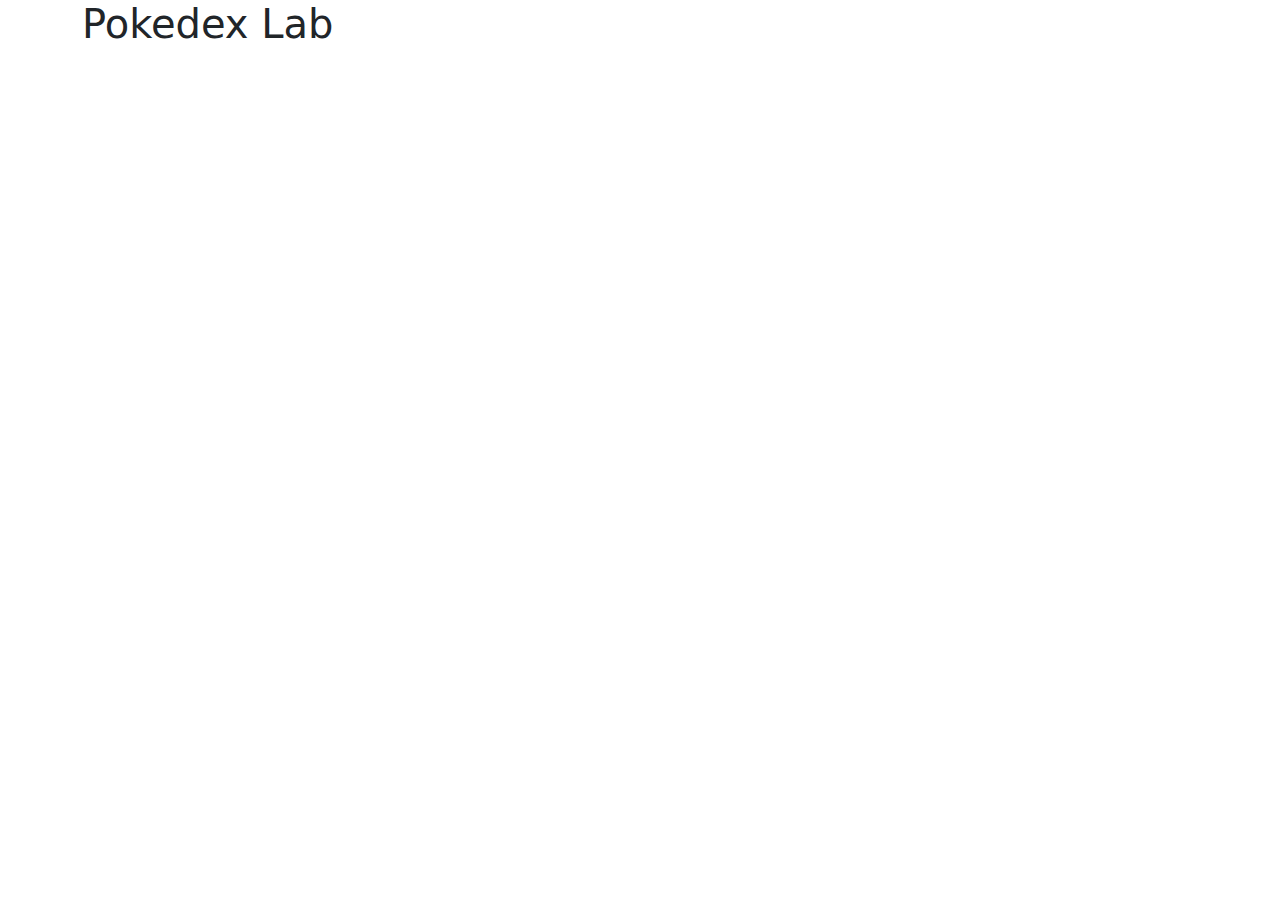
<file: index.html>
<html>
  <head>
    <meta charset="utf-8" />
    <meta name="viewport" content="width=device-width, initial-scale=1" />
    <title>Bootstrap demo</title>
    <link
      href="https://cdn.jsdelivr.net/npm/bootstrap@5.3.3/dist/css/bootstrap.min.css"
      rel="stylesheet"
      integrity="sha384-QWTKZyjpPEjISv5WaRU9OFeRpok6YctnYmDr5pNlyT2bRjXh0JMhjY6hW+ALEwIH"
      crossorigin="anonymous"
    />
    <style>
      .card {
        margin-bottom: 1rem;
      }
    </style>
  </head>
  <body>
    <div class="container">
      <h1>Pokedex Lab</h1>
      <div id="name" class="row"></div>
    </div>
    <script>
      fetch("https://pokeapi.co/api/v2/pokemon")
        .then((res) => res.json())
        .then((data) => {
          const datas = data["results"];
          const ele = document.getElementById("name");
          datas.forEach((element) => {
            //https://raw.githubusercontent.com/PokeAPI/sprites/master/sprites/pokemon/1.png
            const name = element["name"];
            ele.innerHTML +=
              "<div class='col-3'>" +
              "<a href='/details/index.html?name=" +
              name +
              "'>" +
              "<div class='card'>" +
              "<img class='card-img-top' src=''>" +
              "<div class='card-body'>" +
              name +
              "</div></div></a></div>";
          });
        })
        .catch((err) => console.error(err));
    </script>
    <script
      src="https://cdn.jsdelivr.net/npm/bootstrap@5.3.3/dist/js/bootstrap.bundle.min.js"
      integrity="sha384-YvpcrYf0tY3lHB60NNkmXc5s9fDVZLESaAA55NDzOxhy9GkcIdslK1eN7N6jIeHz"
      crossorigin="anonymous"
    ></script>
  </body>
</html>
</file>
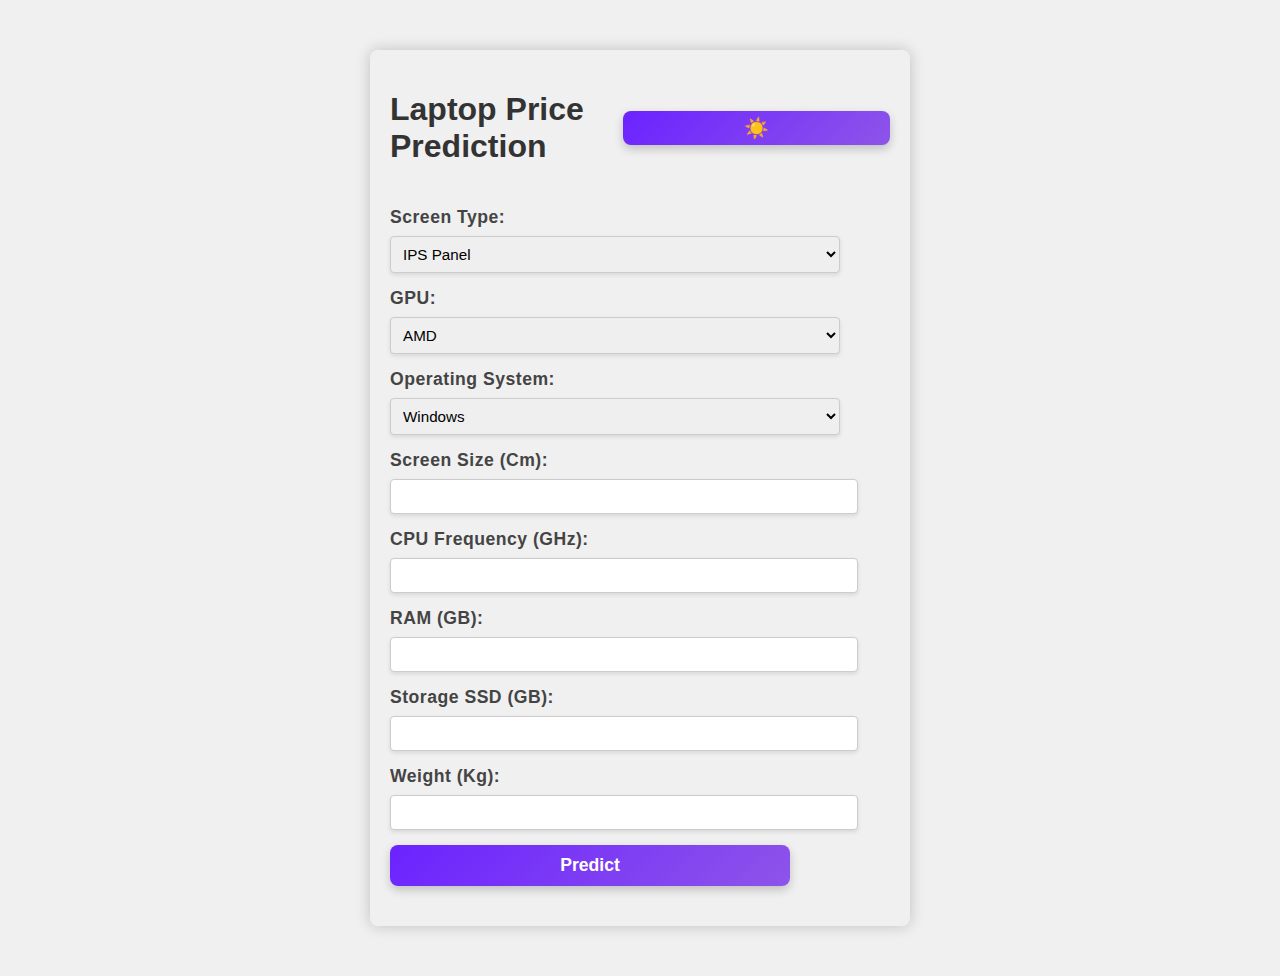
<file: pages test/index.html>
<!DOCTYPE html>
<html lang="en">
<head>
  <meta charset="UTF-8">
  <meta name="viewport" content="width=device-width, initial-scale=1.0">
  <title>Laptop Price Prediction</title>
  <link rel="stylesheet" href="styles.css">
</head>
<body class="light">
  <div class="container">
    <header>
      <h1>Laptop Price Prediction</h1>
      <button id="theme-toggle" class="theme-toggle">☀️</button>
    </header>

    <form id="predictionForm">
      <div class="form-group">
        <label for="screen">Screen Type:</label>
        <select id="screen" name="screen">
          <option value="IPS Panel">IPS Panel</option>
          <option value="Full HD">Full HD</option>
        </select>
      </div>
      <div class="form-group">
        <label for="gpu">GPU:</label>
        <select id="gpu" name="gpu">
          <option value="1">AMD</option>
          <option value="2">Intel</option>
          <option value="3">NVidia</option>
        </select>
      </div>
      <div class="form-group">
        <label for="os">Operating System:</label>
        <select id="os" name="os">
          <option value="Windows">Windows</option>
          <option value="Linux">Linux</option>
        </select>
      </div>
      <div class="form-group">
        <label for="screenSize">Screen Size (cm):</label>
        <input type="number" id="screenSize" name="screenSize" step="0.1" required>
      </div>
      <div class="form-group">
        <label for="cpuFrequency">CPU Frequency (GHz):</label>
        <input type="number" id="cpuFrequency" name="cpuFrequency" step="0.1" required>
      </div>
      <div class="form-group">
        <label for="ram">RAM (GB):</label>
        <input type="number" id="ram" name="ram" required>
      </div>
      <div class="form-group">
        <label for="storage">Storage SSD (GB):</label>
        <input type="number" id="storage" name="storage" required>
      </div>
      <div class="form-group">
        <label for="weight">Weight (kg):</label>
        <input type="number" id="weight" name="weight" step="0.01" required>
      </div>
      <button type="button" id="predictBtn">Predict</button>
    </form>

    <h2 id="predictionResult"></h2>
  </div>

  <script src="script.js"></script>
</body>
</html>
</file>
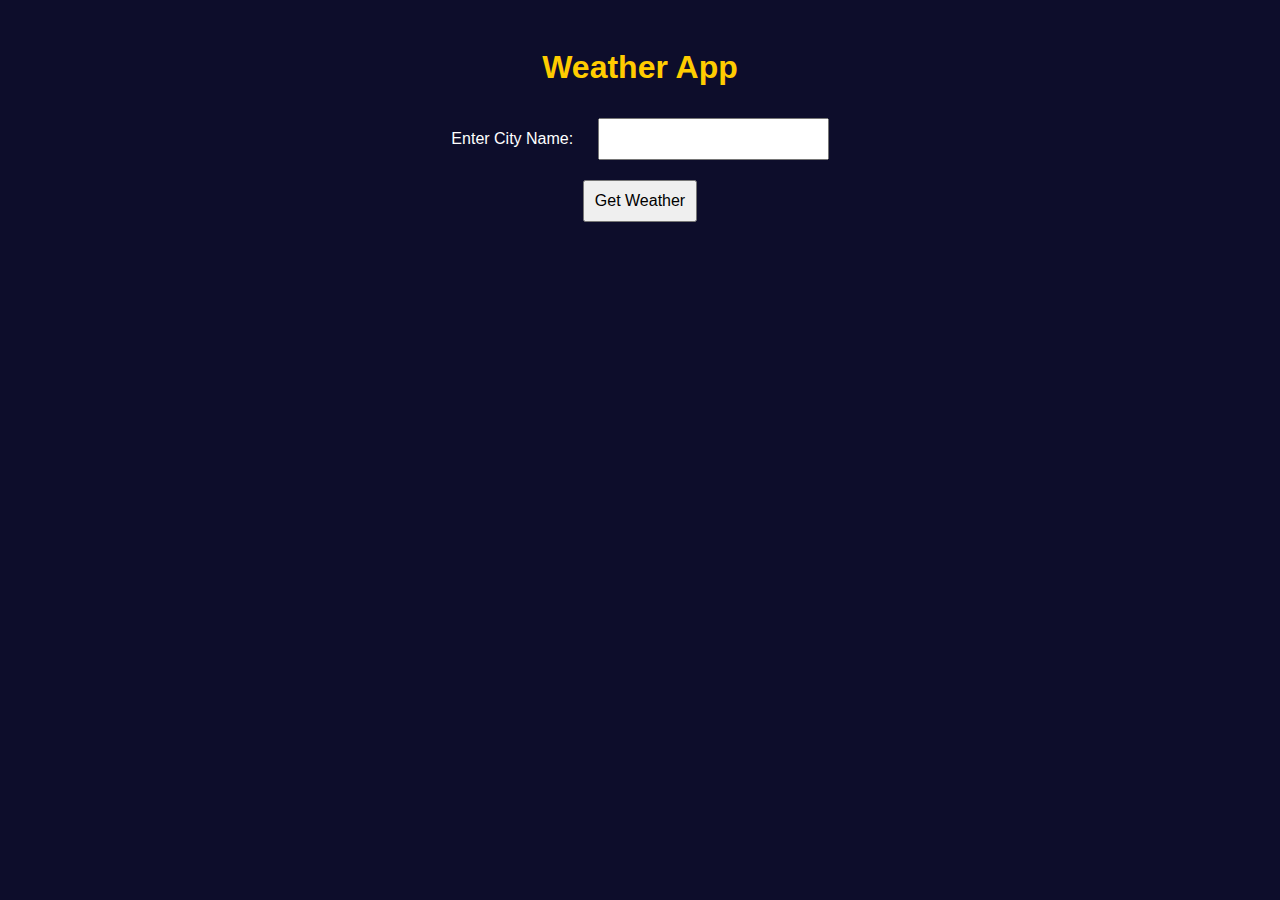
<file: weather/index.html>
<!DOCTYPE html>
<html lang="en">
<head>
    <meta charset="UTF-8">
    <meta name="viewport" content="width=device-width, initial-scale=1.0">
    <title>Weather App</title>
    <style>
        body {
            background-color: #0d0d2b; /* Dark space-like background */
            color: #ffffff; /* White text for contrast */
            font-family: Arial, sans-serif; /* Easy-to-read font */
            text-align: center; /* Center align text */
            padding: 20px;
        }
        h1 {
            color: #ffcc00; /* Bright yellow for the title */
        }
        label, input, button {
            margin: 10px;
        }
        input, button {
            padding: 10px;
            font-size: 1em;
        }
        #weatherForm {
            margin: 20px auto;
            max-width: 400px;
        }
        #weatherResult {
            margin-top: 20px;
            font-size: 1.2em;
        }
    </style>
</head>
<body>
    <h1>Weather App</h1>
    <form id="weatherForm">
        <label for="city">Enter City Name:</label>
        <input type="text" id="city" name="city" required>
        <button type="submit">Get Weather</button>
    </form>
    <div id="weatherResult">
        <!-- Weather information will be displayed here -->
    </div>

    <script src="app.js"></script>
</body>
</html>
</file>
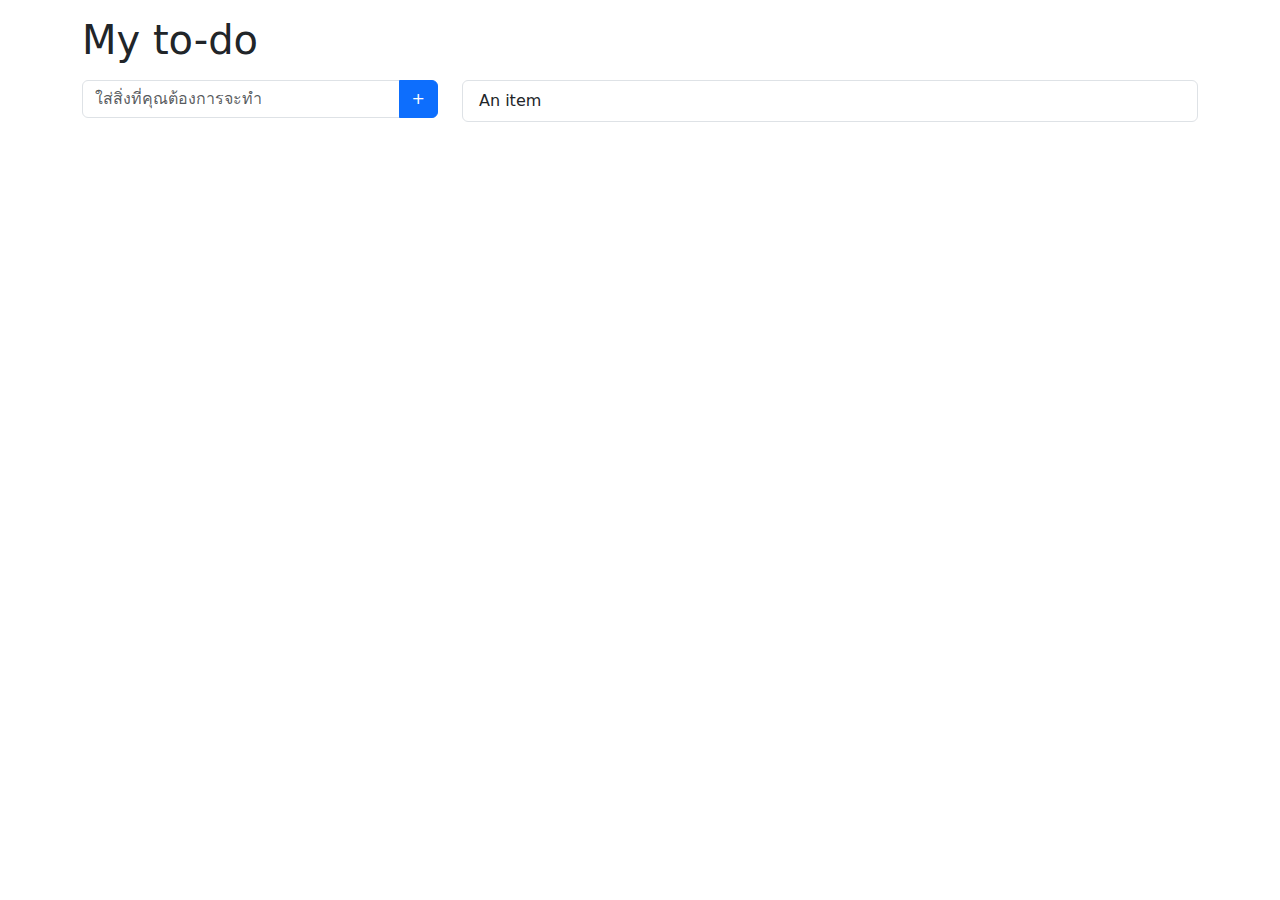
<file: todoapp.html>
<!DOCTYPE html>
<html lang="en">
  <head>
    <meta charset="utf-8" />
    <meta name="viewport" content="width=device-width, initial-scale=1" />
    <title>Bootstrap demo</title>
    <link
      href="https://cdn.jsdelivr.net/npm/bootstrap@5.3.3/dist/css/bootstrap.min.css"
      rel="stylesheet"
      integrity="sha384-QWTKZyjpPEjISv5WaRU9OFeRpok6YctnYmDr5pNlyT2bRjXh0JMhjY6hW+ALEwIH"
      crossorigin="anonymous"
    />
  </head>
  <body>
    <script>
      function addtodo() {
        const inputValue = document.getElementById("input").value;
        //create new element <li>
        let newElement = document.createElement("li"); //<li></li>
        newElement.classList.add("list-group-item"); //<li class="list-group-item"></li>
        let newTxtElement = document.createTextNode(inputValue); //create Text
        newElement.appendChild(newTxtElement); //<li>Text</li>

        let listElement = document.getElementById("listtodo");
        listElement.appendChild(newElement);
      }
    </script>

    <script>
      function addtodo() {
        const inputValue = document.getElementById("input").value;
        if (inputValue.trim() === "") return; // Prevent adding empty items

        // Create new element <li>
        let newElement = document.createElement("li"); //<li></li>
        newElement.classList.add("list-group-item", "d-flex", "justify-content-between", "align-items-center"); //<li class="list-group-item d-flex justify-content-between align-items-center"></li>

        let newTxtElement = document.createTextNode(inputValue); // Create text
        newElement.appendChild(newTxtElement); //<li>Text</li>

        // Create delete button
        let deleteButton = document.createElement("button");
        deleteButton.classList.add("btn", "btn-danger", "btn-sm");
        deleteButton.textContent = "ลบ";
        deleteButton.onclick = function () {
          newElement.remove();
        };

        newElement.appendChild(deleteButton);

        let listElement = document.getElementById("listtodo");
        listElement.appendChild(newElement);

        // Clear input field
        document.getElementById("input").value = "";
      }
    </script> 
    <div class="container">
      <h1 class="my-3">My to-do</h1>
      <div class="row">
        <div class="col col-md-4 col-sm-12">
          <div class="input-group mb-3">
            <input
              id="input"
              type="text"
              class="form-control"
              placeholder="ใส่สิ่งที่คุณต้องการจะทำ"
              aria-label="todo name"
              aria-describedby="button-add"
            />
            <button
              class="btn btn-primary"
              type="button"
              id="button-add"
              onclick="addtodo()"
            >
              +
            </button>
          </div>
        </div>
        <div class="col col-md-8 col-sm-12">
          <ul class="list-group" id="listtodo">
            <li class="list-group-item">An item</li>
          </ul>
        </div>
      </div>
    </div>
    <script
      src="https://cdn.jsdelivr.net/npm/bootstrap@5.3.3/dist/js/bootstrap.bundle.min.js"
      integrity="sha384-YvpcrYf0tY3lHB60NNkmXc5s9fDVZLESaAA55NDzOxhy9GkcIdslK1eN7N6jIeHz"
      crossorigin="anonymous"
    ></script>
  </body>
</html>
</file>
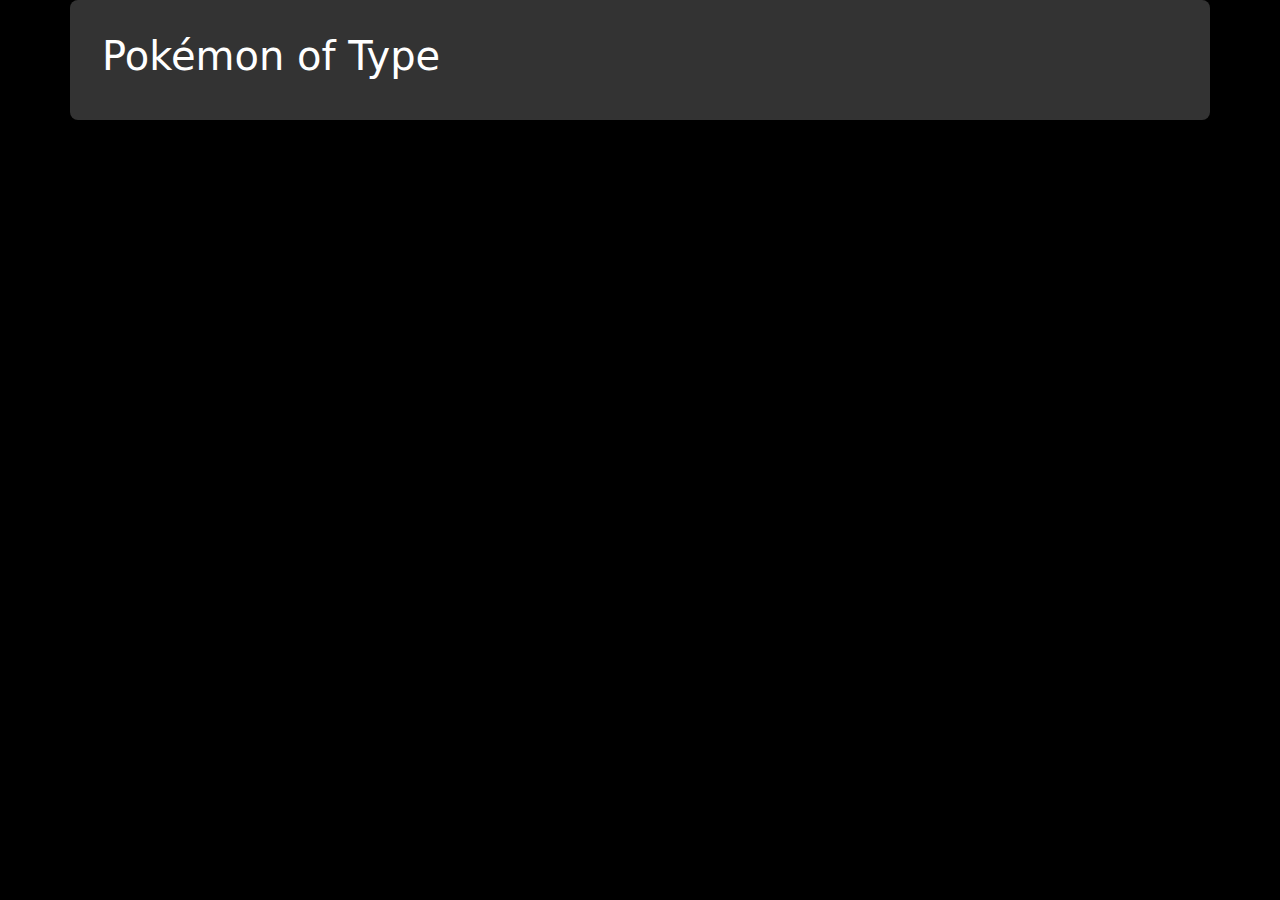
<file: pokedex/type.html>
<!DOCTYPE html>
<html lang="en">
<head>
  <meta charset="UTF-8">
  <meta name="viewport" content="width=device-width, initial-scale=1.0">
  <title>Pokémon Type</title>
  <link href="https://cdn.jsdelivr.net/npm/bootstrap@5.3.3/dist/css/bootstrap.min.css" rel="stylesheet" integrity="sha384-QWTKZyjpPEjISv5WaRU9OFeRpok6YctnYmDr5pNlyT2bRjXh0JMhjY6hW+ALEwIH" crossorigin="anonymous">
  <style>
    body {
      background-color: #000;
      color: #fff;
    }

    .container {
      background-color: #333;
      padding: 2rem;
      border-radius: 8px;
    }

    .card {
      margin-bottom: 1rem;
      background-color: #222;
      color: #fff;
      border: 1px solid #ff0000;
    }

    .card-img-top {
      border-bottom: 1px solid #ff0000;
    }

    .card-body {
      background-color: #111;
    }

    .btn-primary {
      background-color: #ff0000;
      border-color: #ff0000;
    }

    .btn-primary:hover {
      background-color: #cc0000;
      border-color: #cc0000;
    }

    .modal-content {
      background-color: #111;
      color: #fff;
    }

    .modal-header {
      border-bottom: 1px solid #ff0000;
    }

    .modal-body {
      background-color: #222;
    }

    .btn-close {
      filter: invert(1);
    }

    a {
      color: #ff0000;
      text-decoration: none;
    }

    a:hover {
      color: #cc0000;
    }
  </style>
</head>
<body>
  <div class="container">
    <h1>Pokémon of Type <span id="typeName"></span></h1>
    <div id="typeList" class="row"></div>
  </div>

  <script>
    const urlParams = new URLSearchParams(window.location.search);
    const type = urlParams.get('type');

    document.getElementById('typeName').innerText = type.charAt(0).toUpperCase() + type.slice(1);

    fetch(`https://pokeapi.co/api/v2/type/${type}`)
      .then((res) => res.json())
      .then((data) => {
        const ele = document.getElementById("typeList");
        data.pokemon.forEach(pokemonEntry => {
          const pokemon = pokemonEntry.pokemon;
          const id = pokemon.name;
          fetch(pokemon.url)
            .then((res) => res.json())
            .then((pokemonData) => {
              const imgURL = pokemonData.sprites.front_default;
              ele.innerHTML +=
                `<div class='col-6 col-sm-4 col-md-3 col-lg-2'>
                  <a href='#' onclick="showDetails('${id}')" data-bs-toggle="modal" data-bs-target="#pokemonModal">
                    <div class='card'>
                      <img class='card-img-top' src='${imgURL}' alt='${id}'>
                      <div class='card-body text-center'>
                        ${id.charAt(0).toUpperCase() + id.slice(1)}
                      </div>
                    </div>
                  </a>
                </div>`;
            })
            .catch((err) => console.error(err));
        });
      })
      .catch((err) => console.error(err));

    function showDetails(pokemonId) {
      fetch(`https://pokeapi.co/api/v2/pokemon/${pokemonId}`)
        .then((res) => res.json())
        .then((data) => {
          document.getElementById('pokemonImage').src = data.sprites.front_default;
          document.getElementById('pokemonName').innerText = data.name.charAt(0).toUpperCase() + data.name.slice(1);
          document.getElementById('pokemonHeight').innerText = data.height;
          document.getElementById('pokemonWeight').innerText = data.weight;

          // Types
          let typesHtml = '';
          data.types.forEach(type => {
            typesHtml += `<a href="type.html?type=${type.type.name}">${type.type.name.charAt(0).toUpperCase() + type.type.name.slice(1)}</a> `;
          });
          document.getElementById('pokemonTypes').innerHTML = typesHtml;

          // Stats
          let statsHtml = '';
          data.stats.forEach(stat => {
            statsHtml += `<li>${stat.stat.name.charAt(0).toUpperCase() + stat.stat.name.slice(1)}: ${stat.base_stat}</li>`;
          });
          document.getElementById('pokemonStats').innerHTML = statsHtml;

          // Abilities
          let abilitiesHtml = '';
          data.abilities.forEach(ability => {
            abilitiesHtml += `<a href="ability.html?ability=${ability.ability.name}">${ability.ability.name.charAt(0).toUpperCase() + ability.ability.name.slice(1)}</a> `;
          });
          document.getElementById('pokemonAbilities').innerHTML = abilitiesHtml;
        })
        .catch((err) => console.error(err));
    }
  </script>
  <script src="https://cdn.jsdelivr.net/npm/bootstrap@5.3.3/dist/js/bootstrap.bundle.min.js" integrity="sha384-YvpcrYf0tY3lHB60NNkmXc5s9fDVZLESaAA55NDzOxhy9GkcIdslK1eN7N6jIeHz" crossorigin="anonymous"></script>
</body>
</html>
</file>
<file: pages test/styles.css>
body {
  font-family: 'Roboto', sans-serif;
  background-color: var(--bg-color);
  color: var(--text-color);
  transition: background-color 0.3s, color 0.3s;
}

:root {
  --bg-color-light: #f0f0f0;
  --text-color-light: #333;
  --bg-color-dark: #333;
  --text-color-dark: #f0f0f0;
}

body.light {
  --bg-color: var(--bg-color-light);
  --text-color: var(--text-color-light);
}

body.dark {
  --bg-color: var(--bg-color-dark);
  --text-color: var(--text-color-dark);
}

.container {
  max-width: 500px; /* ลดความกว้างของ container */
  margin: 50px auto;
  padding: 20px;
  background-color: var(--bg-color);
  box-shadow: 0 0 15px rgba(0, 0, 0, 0.2);
  border-radius: 8px;
}

header {
  display: flex;
  justify-content: space-between;
  align-items: center;
}

.theme-toggle {
  background-color: #f0f0f0;
  border: none;
  padding: 5px 10px;
  font-size: 20px;
  cursor: pointer;
}

.theme-toggle:hover {
  background-color: #ddd;
}

form {
  margin-top: 20px;
}

.form-group {
  margin-bottom: 15px;
}

label {
  display: block;
  font-weight: 600;
  margin-bottom: 8px;
  font-size: 1.1rem;
  text-transform: capitalize;
  color: #444;
  letter-spacing: 0.5px;
}

input, select {
  width: 90%; /* ปรับให้ input สั้นลงจาก 100% เป็น 90% */
  padding: 8px; /* ลด padding ให้ input ดูกระชับ */
  border: 1px solid #ccc;
  border-radius: 4px;
  font-size: 0.95rem; /* ลดขนาดฟอนต์ลง */
  box-shadow: 0px 2px 4px rgba(0, 0, 0, 0.1);
  transition: box-shadow 0.3s ease;
}

input:focus, select:focus {
  box-shadow: 0px 4px 8px rgba(0, 0, 0, 0.2);
  outline: none;
}

button {
  width: 80%; /* ปรับความกว้างให้แคบลง */
  padding: 10px; /* ลด padding เพื่อให้ปุ่มดูสั้นลง */
  background: linear-gradient(135deg, #6b23ff, #8e54e9);
  color: white;
  border: none;
  border-radius: 8px;
  font-size: 1.1rem; /* ลดขนาดฟอนต์ */
  font-weight: bold;
  cursor: pointer;
  transition: background 0.3s ease, transform 0.2s ease;
  box-shadow: 0 4px 10px rgba(0, 0, 0, 0.2);
}

button:hover {
  background: linear-gradient(135deg, #8e54e9, #6b23ff);
  transform: translateY(-2px);
}

button:active {
  transform: translateY(0);
}

h2 {
  margin-top: 20px;
  text-align: center;
  font-size: 1.5rem;
  font-weight: bold;
}
</file>
